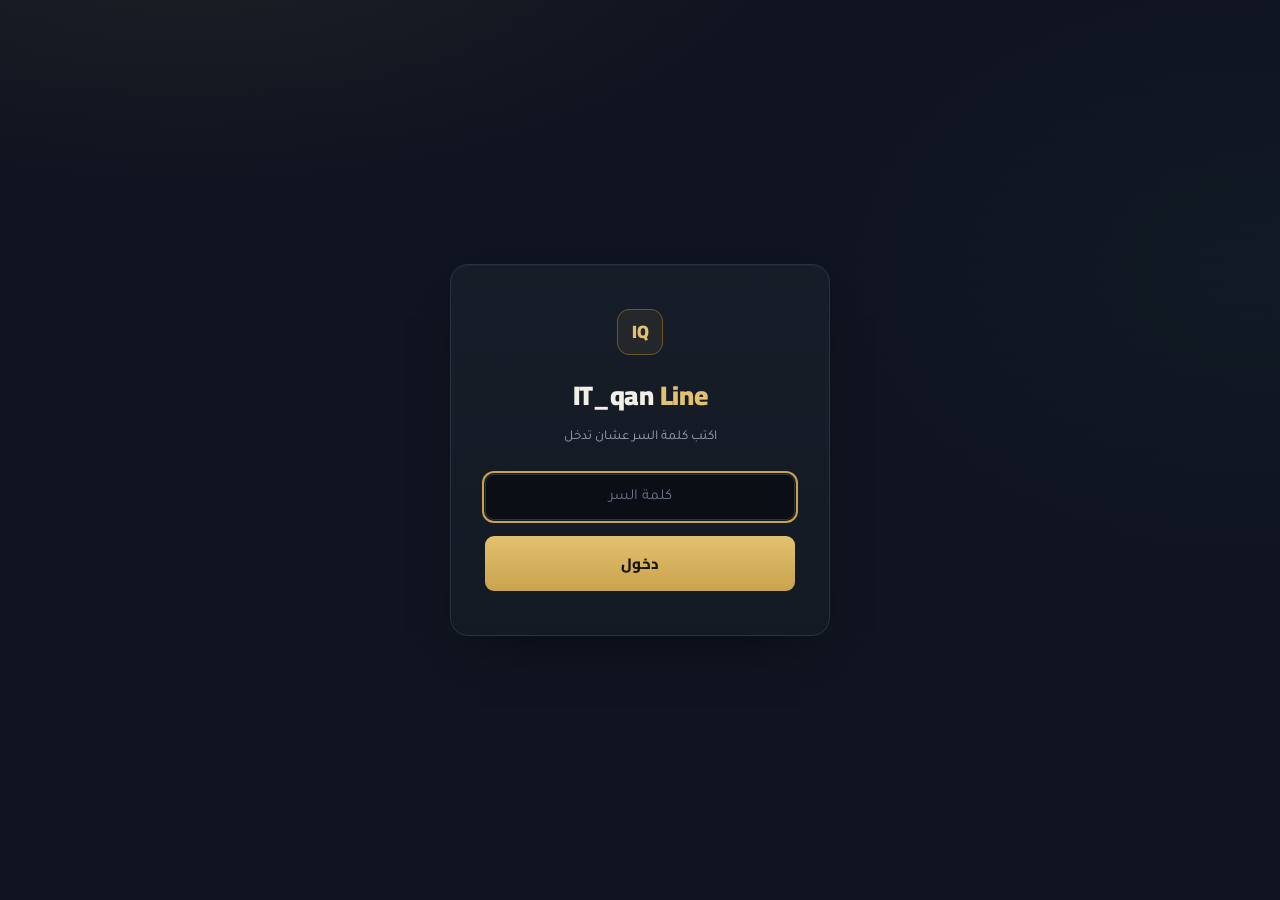
<file: docs/login.html>
<!DOCTYPE html>
<html lang="ar" dir="rtl">
<head>
<meta charset="UTF-8">
<meta name="viewport" content="width=device-width, initial-scale=1.0">
<title>تسجيل الدخول — IT_qan Line</title>
<link rel="preconnect" href="https://fonts.googleapis.com">
<link href="https://fonts.googleapis.com/css2?family=Cairo:wght@400;600;800;900&family=Tajawal:wght@400;500;700&family=JetBrains+Mono:wght@400;500;600&display=swap" rel="stylesheet">
<link rel="stylesheet" href="style.css">
</head>
<body>

<div class="noise-layer"></div>

<main class="login-wrap">
  <div class="login-card">
    <div class="login-mark">IQ</div>
    <h1 class="login-title">IT_qan <em>Line</em></h1>
    <p class="login-sub">اكتب كلمة السر عشان تدخل</p>

    <form id="loginForm" class="login-form">
      <input type="password" id="password" placeholder="كلمة السر" autofocus required>
      <button type="submit" class="btn-primary" id="loginBtn">دخول</button>
    </form>

    <p class="login-error" id="loginError" hidden></p>
  </div>
</main>

<script src="config.js"></script>
<script>
const form = document.getElementById('loginForm');
const errorEl = document.getElementById('loginError');
const loginBtn = document.getElementById('loginBtn');

form.addEventListener('submit', async (e) => {
  e.preventDefault();
  errorEl.hidden = true;
  loginBtn.disabled = true;

  const password = document.getElementById('password').value;

  try {
    const res = await fetch(`${window.APP_CONFIG.SUPABASE_FUNCTIONS_URL}/login`, {
      method: 'POST',
      headers: { 'Content-Type': 'application/json' },
      body: JSON.stringify({ password })
    });
    const data = await res.json();

    if (!res.ok) throw new Error(data.error || 'فشل الدخول');

    if (data.token) {
      localStorage.setItem('app_token', data.token);
    }
    window.location.href = 'index.html';
  } catch (err) {
    errorEl.textContent = err.message;
    errorEl.hidden = false;
    loginBtn.disabled = false;
  }
});
</script>

</body>
</html>
</file>
<file: docs/style.css>
/* ============================================================
   IT_qan Line — Design System
   Signature: the "معايرة" calibration scale — an engraved brass
   instrument scale (not a factory conveyor belt) that tracks
   progress the way a precision tool tracks tolerance.
   ============================================================ */

:root {
  /* --- Color tokens --- */
  --ink:        #0F1420;   /* page background */
  --surface:    #171D28;   /* raised panels */
  --surface-2:  #0B0E15;   /* recessed / footer */
  --hairline:   #2A3242;
  --hairline-soft: #ffffff0d;

  --text:       #F2EFE7;
  --text-dim:   #9BA3B4;
  --text-faint: #6C7488;

  --brass:      #C9A24D;   /* signature accent — mastery / instrument */
  --brass-hi:   #E4C170;
  --brass-dim:  #6E572A;
  --brass-wash: #c9a24d14;

  --emerald:    #3FA88C;   /* success / done */
  --rose:       #D9695F;   /* errors */
  --rose-wash:  #d9695f16;

  --radius-sm: 6px;
  --radius: 12px;
  --radius-lg: 18px;

  --ease: cubic-bezier(.16,.8,.24,1);
}

* { box-sizing: border-box; }

::selection { background: var(--brass-wash); color: var(--brass-hi); }

body {
  margin: 0;
  background: var(--ink);
  color: var(--text);
  font-family: 'Tajawal', sans-serif;
  line-height: 1.65;
  min-height: 100vh;
}

.mono, .belt-stats, .chip-badge, .station-num, .progress-value {
  font-family: 'JetBrains Mono', ui-monospace, monospace;
}

/* ---------- Backdrop ---------- */
.noise-layer {
  position: fixed;
  inset: 0;
  pointer-events: none;
  z-index: 0;
  background:
    radial-gradient(1100px 500px at 15% -10%, #c9a24d14, transparent 55%),
    radial-gradient(900px 600px at 100% 30%, #3fa88c0a, transparent 50%),
    linear-gradient(var(--ink), var(--ink));
}

.noise-layer::after {
  content: '';
  position: absolute;
  inset: 0;
  background-image: repeating-linear-gradient(
    to bottom,
    #ffffff05 0px,
    #ffffff05 1px,
    transparent 1px,
    transparent 3px
  );
  opacity: 0.35;
  mix-blend-mode: overlay;
}

/* ---------- Top bar ---------- */
.topbar {
  position: sticky;
  top: 0;
  z-index: 5;
  display: flex;
  align-items: center;
  justify-content: space-between;
  gap: 16px;
  padding: 16px 28px;
  background: #0f1420cc;
  backdrop-filter: blur(14px);
  border-bottom: 1px solid var(--hairline);
}

.brand {
  display: flex;
  align-items: baseline;
  gap: 9px;
  text-decoration: none;
  color: var(--text);
}

.brand-mark {
  font-family: 'Cairo', sans-serif;
  font-weight: 900;
  font-size: 19px;
  letter-spacing: 0.2px;
}

.brand-mark .brand-mark-it { color: var(--brass-hi); }

.brand-suffix {
  font-family: 'JetBrains Mono', monospace;
  font-size: 11px;
  letter-spacing: 2.5px;
  text-transform: uppercase;
  color: var(--text-faint);
  border-inline-start: 1px solid var(--hairline);
  padding-inline-start: 9px;
}

.topbar-right {
  display: flex;
  align-items: center;
  gap: 14px;
}

.topbar-status {
  font-size: 12px;
  color: var(--text-faint);
  display: flex;
  align-items: center;
  gap: 7px;
}

.topbar-status::before {
  content: '';
  width: 6px;
  height: 6px;
  border-radius: 50%;
  background: var(--emerald);
  box-shadow: 0 0 0 3px #3fa88c22;
}

.logout-btn {
  background: transparent;
  border: 1px solid var(--hairline);
  color: var(--text-dim);
  font-family: 'Tajawal', sans-serif;
  font-size: 13px;
  border-radius: 8px;
  padding: 8px 16px;
  cursor: pointer;
  transition: border-color .18s var(--ease), color .18s var(--ease);
}

.logout-btn:hover {
  border-color: var(--rose);
  color: var(--rose);
}

/* ---------- Hero ---------- */
.hero {
  position: relative;
  z-index: 1;
  max-width: 780px;
  margin: 0 auto;
  padding: 68px 28px 36px;
  text-align: center;
}

.hero-tag {
  display: inline-flex;
  align-items: center;
  gap: 8px;
  font-family: 'JetBrains Mono', monospace;
  font-size: 11.5px;
  letter-spacing: 1.6px;
  text-transform: uppercase;
  color: var(--brass-hi);
  border: 1px solid var(--brass-dim);
  background: var(--brass-wash);
  border-radius: 999px;
  padding: 7px 16px 7px 14px;
  margin-bottom: 26px;
}

.hero-tag::before {
  content: '';
  width: 5px;
  height: 5px;
  border-radius: 50%;
  background: var(--brass-hi);
}

.hero-title {
  font-family: 'Cairo', sans-serif;
  font-weight: 900;
  font-size: clamp(38px, 6.4vw, 58px);
  line-height: 1.12;
  margin: 0 0 18px;
  letter-spacing: -0.5px;
  color: var(--text);
}

.hero-title em {
  font-style: normal;
  color: var(--brass-hi);
}

.hero-sub {
  color: var(--text-dim);
  font-size: 16.5px;
  max-width: 540px;
  margin: 0 auto;
}

/* ---------- Workbench ---------- */
.workbench {
  position: relative;
  z-index: 1;
  max-width: 660px;
  margin: 0 auto;
  padding: 8px 28px 90px;
  display: flex;
  flex-direction: column;
  gap: 22px;
}

.station {
  background: linear-gradient(180deg, var(--surface), #141a24);
  border: 1px solid var(--hairline);
  border-radius: var(--radius-lg);
  padding: 30px 30px 32px;
  animation: rise .5s var(--ease) both;
  box-shadow: 0 1px 0 #ffffff08 inset, 0 20px 40px -28px #00000090;
}

@keyframes rise {
  from { opacity: 0; transform: translateY(12px); }
  to { opacity: 1; transform: translateY(0); }
}

.station-head {
  display: flex;
  align-items: center;
  gap: 14px;
  margin-bottom: 22px;
}

.station-num {
  flex-shrink: 0;
  width: 34px;
  height: 34px;
  display: flex;
  align-items: center;
  justify-content: center;
  font-size: 12.5px;
  font-weight: 600;
  color: var(--brass-hi);
  border: 1px solid var(--brass-dim);
  border-radius: 9px;
  background: var(--brass-wash);
}

.station-head h2 {
  font-family: 'Cairo', sans-serif;
  font-weight: 800;
  font-size: 18.5px;
  margin: 0;
}

.station-head-text { display: flex; flex-direction: column; gap: 2px; }

.station-head-sub {
  font-size: 12.5px;
  color: var(--text-faint);
}

/* ---------- Dropzone ---------- */
.dropzone {
  display: flex;
  flex-direction: column;
  align-items: center;
  gap: 10px;
  border: 1.5px dashed var(--hairline);
  border-radius: var(--radius);
  padding: 44px 20px;
  cursor: pointer;
  transition: border-color .2s var(--ease), background .2s var(--ease);
}

.dropzone:hover, .dropzone.drag-over {
  border-color: var(--brass);
  background: var(--brass-wash);
}

.dropzone-icon {
  width: 42px;
  height: 42px;
  display: flex;
  align-items: center;
  justify-content: center;
  border-radius: 50%;
  border: 1px solid var(--brass-dim);
  color: var(--brass-hi);
  font-size: 18px;
}

.dropzone-text {
  font-weight: 500;
  font-family: 'Cairo', sans-serif;
}

.dropzone-hint {
  font-size: 12.5px;
  color: var(--text-faint);
  font-family: 'JetBrains Mono', monospace;
  letter-spacing: 0.3px;
}

.file-chip {
  margin-top: 16px;
  display: flex;
  align-items: center;
  justify-content: space-between;
  background: var(--surface-2);
  border: 1px solid var(--hairline);
  border-radius: 9px;
  padding: 12px 16px;
  font-size: 14px;
}

.chip-badge {
  color: var(--emerald);
  font-weight: 600;
  font-size: 12.5px;
}

/* ---------- Form fields ---------- */
.field {
  display: flex;
  flex-direction: column;
  gap: 9px;
  margin-bottom: 22px;
}

.field:last-of-type { margin-bottom: 0; }

.field label {
  font-size: 13px;
  color: var(--text-dim);
  font-weight: 500;
}

select, textarea, input[type="text"] {
  background: var(--surface-2);
  border: 1px solid var(--hairline);
  border-radius: 8px;
  color: var(--text);
  padding: 11px 13px;
  font-family: 'Tajawal', sans-serif;
  font-size: 14.5px;
  resize: vertical;
}

select:focus, textarea:focus, input:focus {
  outline: 2px solid var(--brass);
  outline-offset: 1px;
  border-color: var(--brass-dim);
}

textarea::placeholder, input::placeholder, .login-form input::placeholder {
  color: var(--text-faint);
}

/* ---------- Source columns (checkboxes) ---------- */
.checkbox-grid {
  display: grid;
  grid-template-columns: repeat(auto-fill, minmax(160px, 1fr));
  gap: 8px;
}

.checkbox-item {
  display: flex;
  align-items: center;
  gap: 9px;
  background: var(--surface-2);
  border: 1px solid var(--hairline);
  border-radius: 8px;
  padding: 10px 13px;
  font-size: 14px;
  cursor: pointer;
  transition: border-color .15s var(--ease), background .15s var(--ease);
}

.checkbox-item:hover { border-color: #3a4256; }

.checkbox-item input[type="checkbox"] {
  accent-color: var(--brass);
  width: 16px;
  height: 16px;
  flex-shrink: 0;
  cursor: pointer;
}

.checkbox-item.is-checked {
  border-color: var(--brass-dim);
  background: var(--brass-wash);
  color: var(--text);
}

/* ---------- Target columns (dynamic list) ---------- */
.targets-list {
  display: flex;
  flex-direction: column;
  gap: 12px;
  margin-bottom: 12px;
}

.target-row {
  border: 1px solid var(--hairline);
  border-radius: 10px;
  padding: 14px;
  background: #ffffff03;
}

.target-row-head {
  display: flex;
  align-items: center;
  gap: 8px;
  margin-bottom: 10px;
}

.target-column-input {
  flex: 1;
  background: var(--surface-2);
  border: 1px solid var(--hairline);
  border-radius: 8px;
  color: var(--text);
  padding: 10px 13px;
  font-family: 'Tajawal', sans-serif;
  font-size: 14px;
}

.target-column-input:focus {
  outline: 2px solid var(--brass);
  outline-offset: 1px;
}

.target-instruction-input {
  width: 100%;
  min-height: 62px;
}

.remove-target-btn {
  flex-shrink: 0;
  width: 34px;
  height: 34px;
  border-radius: 8px;
  border: 1px solid var(--hairline);
  background: transparent;
  color: var(--text-faint);
  font-size: 14px;
  cursor: pointer;
  transition: border-color .15s var(--ease), color .15s var(--ease);
}

.remove-target-btn:hover { border-color: var(--rose); color: var(--rose); }
.remove-target-btn:disabled { opacity: 0.35; cursor: not-allowed; }

.btn-secondary {
  display: inline-block;
  background: transparent;
  color: var(--brass-hi);
  font-family: 'Tajawal', sans-serif;
  font-weight: 500;
  font-size: 14px;
  border: 1px dashed var(--brass-dim);
  border-radius: 8px;
  padding: 10px 20px;
  cursor: pointer;
  transition: border-color .15s var(--ease), background .15s var(--ease);
}

.btn-secondary:hover { border-color: var(--brass); background: var(--brass-wash); }
.btn-secondary:disabled { opacity: 0.4; cursor: not-allowed; }

.field-hint {
  font-size: 12px;
  color: var(--text-faint);
  margin: 10px 0 0;
}

.btn-primary {
  display: inline-flex;
  align-items: center;
  justify-content: center;
  gap: 8px;
  background: linear-gradient(180deg, var(--brass-hi), var(--brass));
  color: #1a1508;
  font-family: 'Cairo', sans-serif;
  font-weight: 800;
  font-size: 15px;
  border: none;
  border-radius: 9px;
  padding: 13px 30px;
  cursor: pointer;
  text-decoration: none;
  transition: transform .15s var(--ease), box-shadow .15s var(--ease), filter .15s var(--ease);
}

.btn-primary:hover { transform: translateY(-1px); box-shadow: 0 10px 26px -8px #c9a24d55; filter: brightness(1.04); }
.btn-primary:focus-visible { outline: 2px solid #fff; outline-offset: 2px; }
.btn-primary:disabled { opacity: 0.5; cursor: not-allowed; transform: none; box-shadow: none; }

.eta-note {
  font-size: 13px;
  color: var(--text-faint);
  margin: 12px 0 0;
  font-family: 'JetBrains Mono', monospace;
}

/* ============================================================
   Signature element — the calibration scale
   An engraved instrument-scale progress track with tick marks
   and a brass fill, read like tolerance on a precision gauge
   rather than a factory conveyor belt.
   ============================================================ */

.belt-wrap { margin-bottom: 18px; }

.belt-track {
  position: relative;
  height: 22px;
  background:
    repeating-linear-gradient(
      to var(--tick-dir, left),
      transparent 0 9px,
      var(--hairline) 9px 10px
    ),
    var(--surface-2);
  border: 1px solid var(--hairline);
  border-radius: 999px;
  overflow: hidden;
}

.belt-fill {
  position: absolute;
  inset: 0;
  width: 0%;
  background: linear-gradient(90deg, var(--brass-dim), var(--brass-hi));
  border-radius: 999px 0 0 999px;
  transition: width .5s var(--ease);
}

.belt-fill::after {
  content: '';
  position: absolute;
  inset-inline-end: -1px;
  top: 50%;
  transform: translateY(-50%);
  width: 6px;
  height: 6px;
  border-radius: 50%;
  background: #fff;
  box-shadow: 0 0 8px 2px #fff9;
}

.belt-stats {
  display: flex;
  justify-content: space-between;
  font-size: 12.5px;
  color: var(--text-dim);
  margin-top: 10px;
  font-variant-numeric: tabular-nums;
  letter-spacing: 0.3px;
}

.belt-stats span:last-child { color: var(--brass-hi); }

.belt-status {
  font-size: 13.5px;
  color: var(--text-dim);
  border-inline-start: 2px solid var(--emerald);
  padding-inline-start: 13px;
}

.quota-pause {
  margin-top: 18px;
  background: var(--brass-wash);
  border: 1px solid var(--brass-dim);
  border-radius: var(--radius);
  padding: 18px 20px;
}

.quota-pause-text {
  color: var(--text);
  font-size: 14px;
  margin: 0 0 14px;
  line-height: 1.7;
}

/* ---------- API key swap (inside quota-pause) ---------- */
.apikey-swap {
  margin-top: 16px;
  padding-top: 16px;
  border-top: 1px dashed var(--brass-dim);
}

.apikey-swap-label {
  display: block;
  font-size: 13px;
  color: var(--text-dim);
  font-weight: 500;
  margin-bottom: 9px;
}

.apikey-swap-row {
  display: flex;
  gap: 8px;
  flex-wrap: wrap;
}

.apikey-swap-row input[type="text"] {
  flex: 1;
  min-width: 220px;
  font-family: 'JetBrains Mono', ui-monospace, monospace;
  font-size: 13.5px;
}

.apikey-swap .field-hint {
  margin-top: 10px;
}

.apikey-swap .field-hint a {
  color: var(--brass-hi);
}

/* ---------- Done ---------- */
.done-text {
  color: var(--text-dim);
  margin-top: 0;
}

/* ---------- Error ---------- */
.error-box {
  background: var(--rose-wash);
  border: 1px solid #d9695f45;
  color: var(--rose);
  border-radius: var(--radius);
  padding: 17px 20px;
  font-size: 14px;
}

/* ---------- Footer ---------- */
.site-footer {
  position: relative;
  z-index: 1;
  text-align: center;
  font-size: 12px;
  color: var(--text-faint);
  padding: 22px 24px 46px;
  border-top: 1px solid var(--hairline-soft);
  margin-top: 12px;
}

.site-footer strong { color: var(--text-dim); font-weight: 600; }

@media (max-width: 520px) {
  .station { padding: 24px 20px; }
  .topbar { padding: 14px 18px; }
  .hero { padding: 52px 20px 28px; }
}

@media (prefers-reduced-motion: reduce) {
  .station { animation: none; }
  .belt-fill { transition: none; }
}

/* ---------- Login page ---------- */
.login-wrap {
  position: relative;
  z-index: 1;
  min-height: 100vh;
  display: flex;
  align-items: center;
  justify-content: center;
  padding: 24px;
}

.login-card {
  background: linear-gradient(180deg, var(--surface), #141a24);
  border: 1px solid var(--hairline);
  border-radius: var(--radius-lg);
  padding: 44px 34px;
  max-width: 380px;
  width: 100%;
  text-align: center;
  animation: rise .5s var(--ease) both;
  box-shadow: 0 1px 0 #ffffff08 inset, 0 24px 50px -28px #000000a0;
}

.login-mark {
  display: inline-flex;
  align-items: center;
  justify-content: center;
  width: 46px;
  height: 46px;
  border-radius: 12px;
  border: 1px solid var(--brass-dim);
  background: var(--brass-wash);
  color: var(--brass-hi);
  font-family: 'Cairo', sans-serif;
  font-weight: 900;
  font-size: 18px;
  margin-bottom: 18px;
}

.login-title {
  font-family: 'Cairo', sans-serif;
  font-weight: 900;
  font-size: 27px;
  margin: 0 0 8px;
  letter-spacing: -0.3px;
}

.login-title em { font-style: normal; color: var(--brass-hi); }

.login-sub {
  color: var(--text-dim);
  font-size: 13.5px;
  margin: 0 0 26px;
}

.login-form {
  display: flex;
  flex-direction: column;
  gap: 12px;
}

.login-form input {
  background: var(--surface-2);
  border: 1px solid var(--hairline);
  border-radius: 9px;
  color: var(--text);
  padding: 13px 14px;
  font-family: 'Tajawal', sans-serif;
  font-size: 15px;
  text-align: center;
}

.login-form input:focus {
  outline: 2px solid var(--brass);
  outline-offset: 1px;
}

.login-form .btn-primary { width: 100%; margin-top: 4px; }

.login-error {
  color: var(--rose);
  font-size: 13px;
  margin: 18px 0 0;
}
</file>
